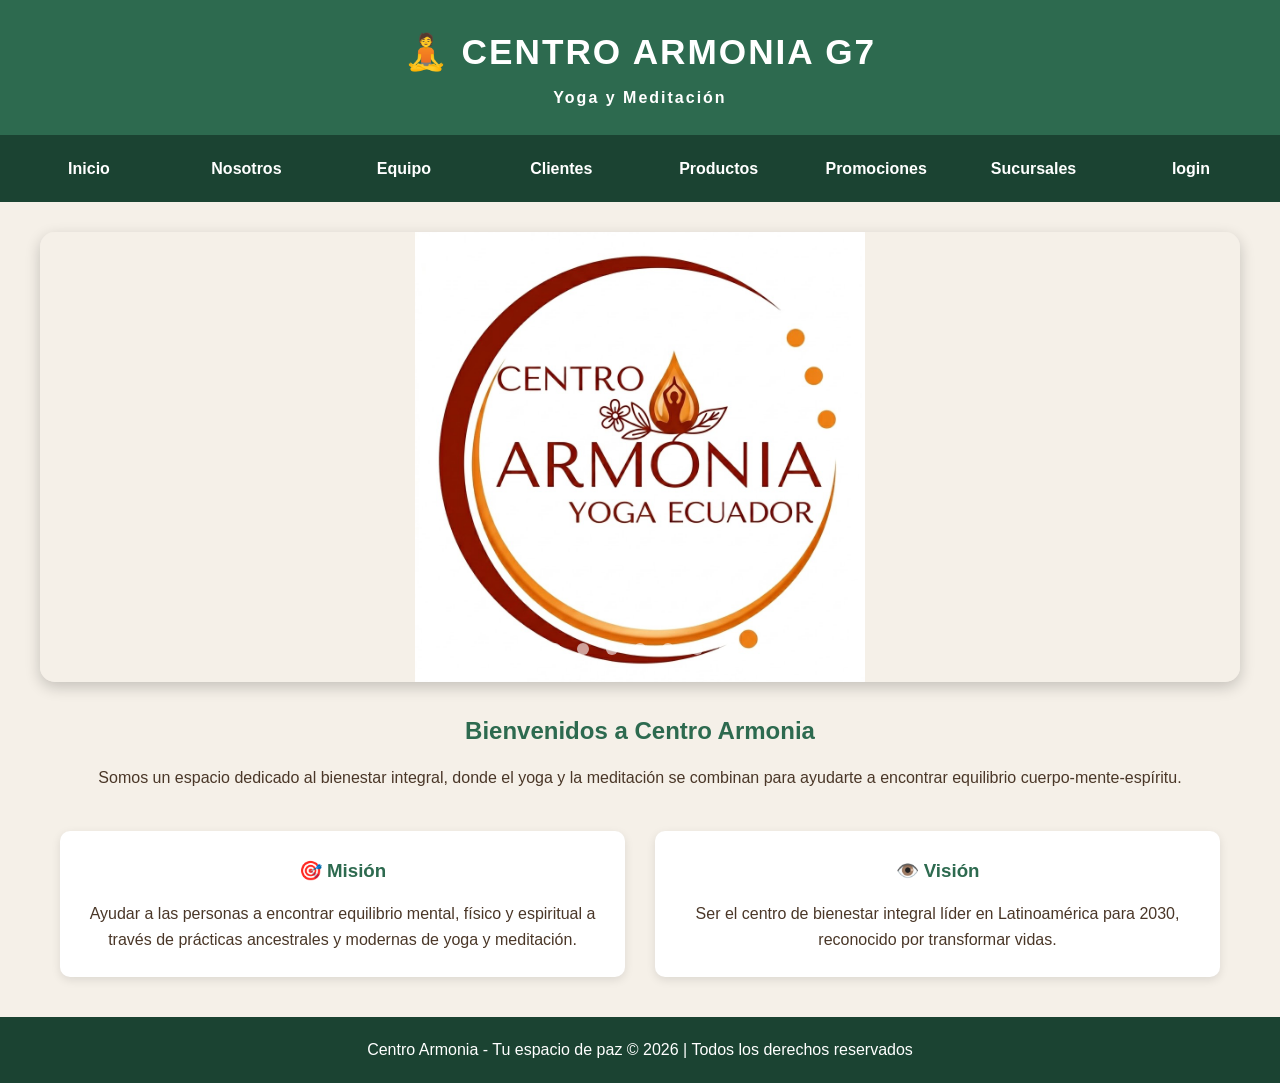
<file: S5_TPE_2_G7/index.html>
<!DOCTYPE html>
<html lang="es">
<head>
    <meta charset="UTF-8">
    <meta name="viewport" content="width=device-width, initial-scale=1.0">
    <title>Centro Armonia G7 - Yoga y Meditación</title>
    <link rel="stylesheet" href="style.css">
</head>
<body>
    <header>
        <div class="logo">
            🧘 CENTRO ARMONIA G7
            <span>Yoga y Meditación</span>
        </div>
    </header>
    
    <nav>
        <a href="index.html">Inicio</a>
        <a href="index.html">Nosotros</a>
        <a href="index.html">Equipo</a>
        <a href="index.html">Clientes</a>
        <a href="productos.html">Productos</a>
        <a href="promociones.html">Promociones</a>
        <a href="sucursales.html">Sucursales</a>
        <a href="index.html">login</a>
    </nav>
    <!-- CARRUSEL DE 7 IMÁGENES -->
<div class="carousel">
    <input type="radio" name="carousel" id="carousel-1">
    <input type="radio" name="carousel" id="carousel-2">
    <input type="radio" name="carousel" id="carousel-3">
    <input type="radio" name="carousel" id="carousel-4">
    <input type="radio" name="carousel" id="carousel-5">
    <input type="radio" name="carousel" id="carousel-6">
    <input type="radio" name="carousel" id="carousel-7">
    
    <div class="carousel-container">
        <div class="carousel-slides">
            <div class="carousel-slide">
                <img src="imagenes/carousel-1.png" alt="Yoga 1">
            </div>
            <div class="carousel-slide">
                <img src="imagenes/carousel-2.jpg" alt="Yoga 2">
            </div>
            <div class="carousel-slide">
                <img src="imagenes/carousel-3.jpg" alt="Yoga 3">
            </div>
            <div class="carousel-slide">
                <img src="imagenes/carousel-4.jpg" alt="Yoga 4">
            </div>
            <div class="carousel-slide">
                <img src="imagenes/carousel-5.jpg" alt="Yoga 5">
            </div>
            <div class="carousel-slide">
                <img src="imagenes/carousel-6.jpg" alt="Yoga 6">
            </div>
            <div class="carousel-slide">
                <img src="imagenes/carousel-7.jpg" alt="Yoga 7">
            </div>
        </div>
    </div>
    
        
    <!-- PUNTOS DE NAVEGACIÓN -->
    <div class="carousel-nav">
        <label for="carousel-1"></label>
        <label for="carousel-2"></label>
        <label for="carousel-3"></label>
        <label for="carousel-4"></label>
        <label for="carousel-5"></label>
        <label for="carousel-6"></label>
        <label for="carousel-7"></label>
    </div>
</div>
        
    <div class="container">
        <div class="welcome">
            <h2>Bienvenidos a Centro Armonia</h2>
            <p>Somos un espacio dedicado al bienestar integral, donde el yoga y la meditación se combinan para ayudarte a encontrar equilibrio cuerpo-mente-espíritu.</p>
        </div>
        
        <div class="mision-vision">
            <div class="mv-card">
                <h3>🎯 Misión</h3>
                <p>Ayudar a las personas a encontrar equilibrio mental, físico y espiritual a través de prácticas ancestrales y modernas de yoga y meditación.</p>
            </div>
            <div class="mv-card">
                <h3>👁️ Visión</h3>
                <p>Ser el centro de bienestar integral líder en Latinoamérica para 2030, reconocido por transformar vidas.</p>
            </div>
            
        </div>
    </div>
    
    <footer>
        <p>Centro Armonia - Tu espacio de paz © 2026 | Todos los derechos reservados</p>
    </footer>
</body>
</html>
</file>
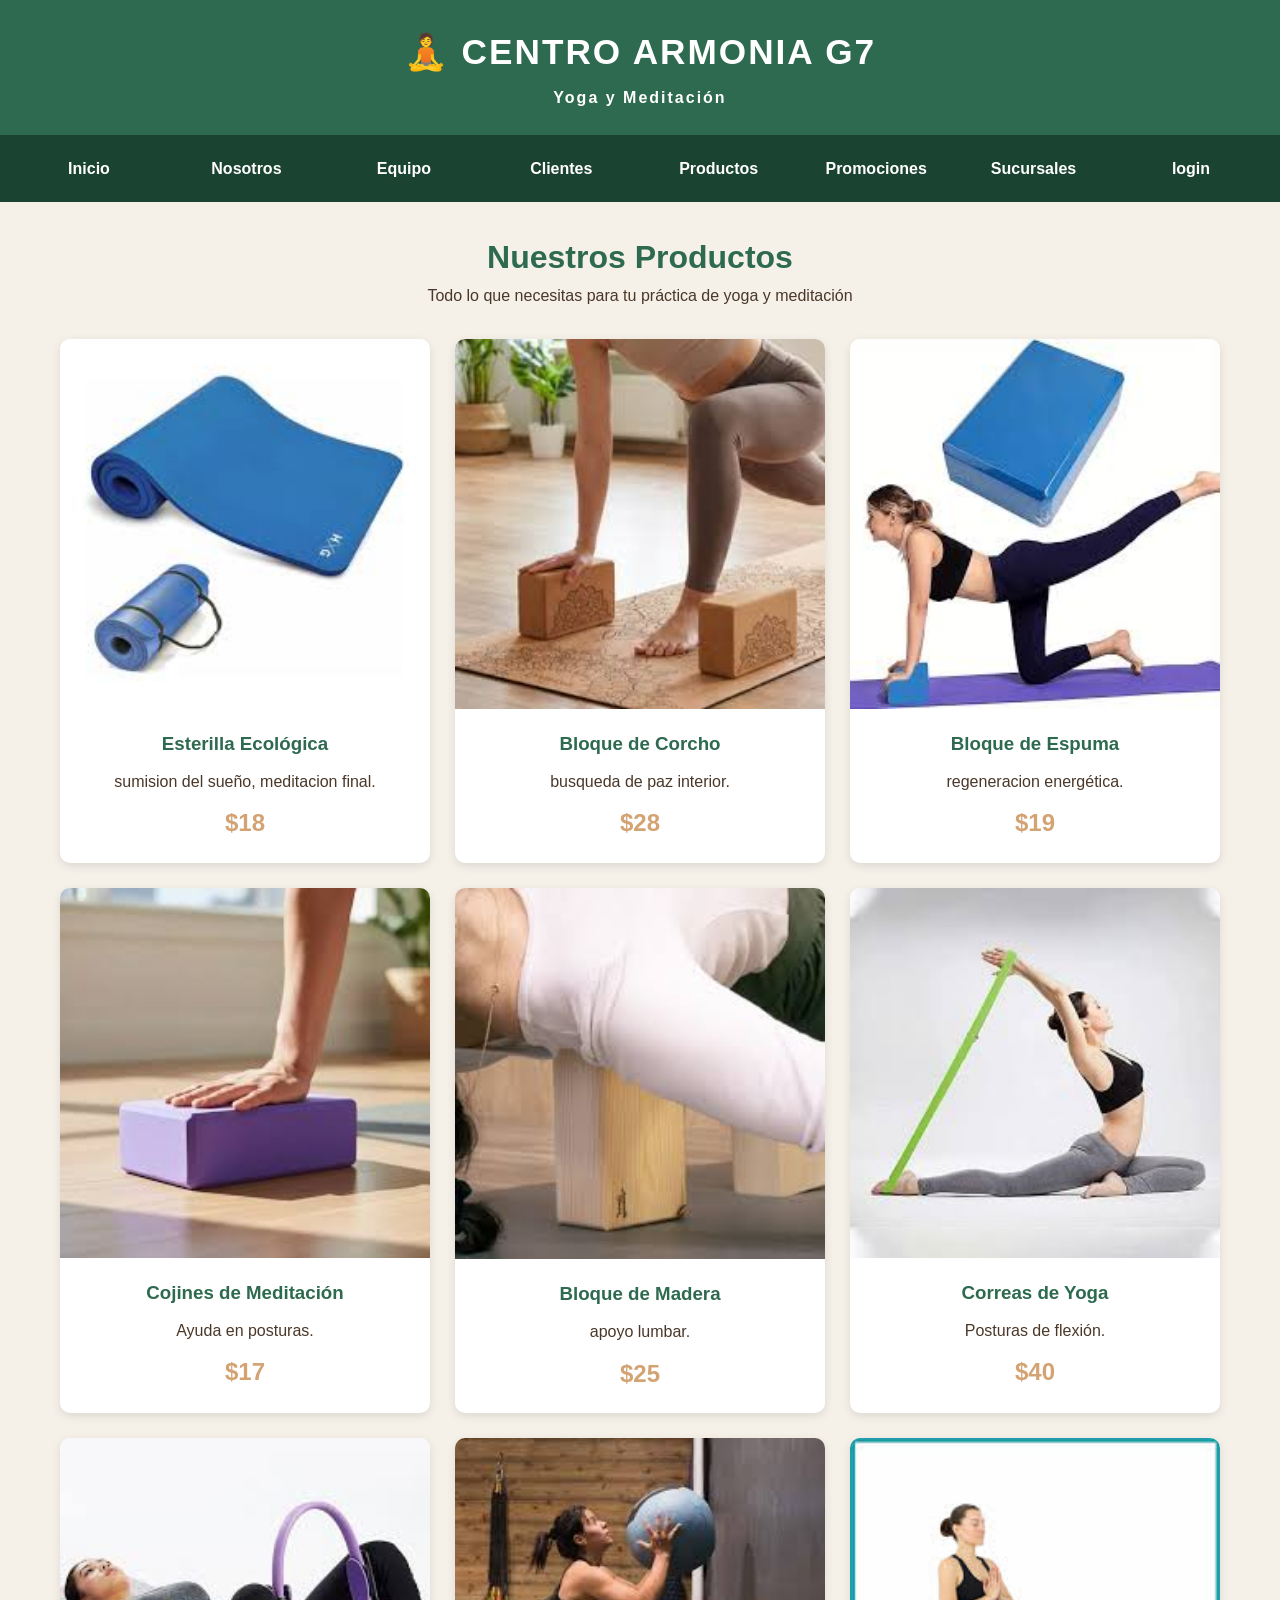
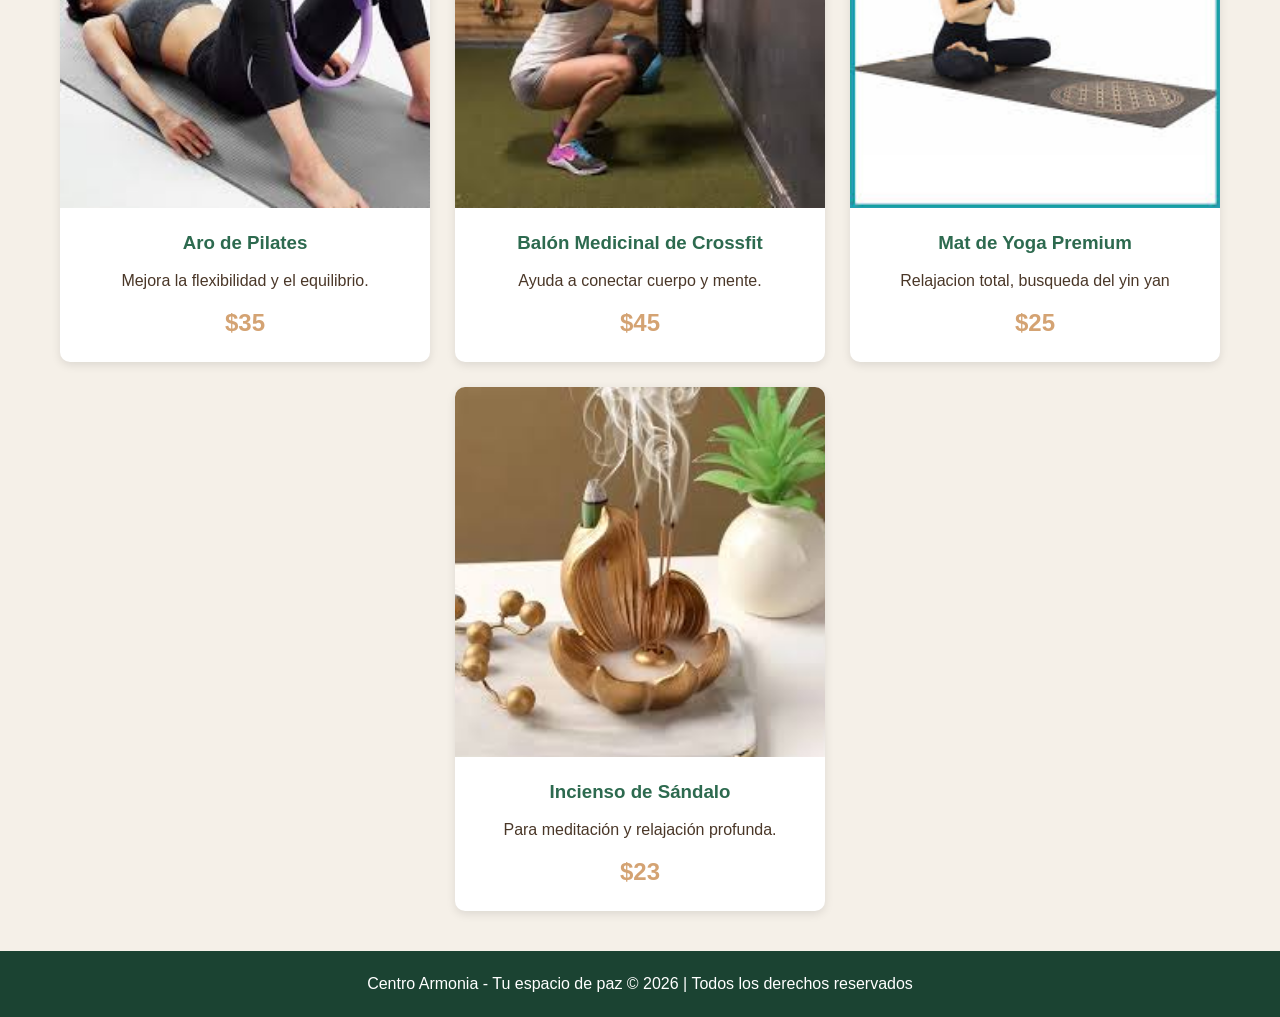
<file: S5_TPE_2_G7/productos.html>
<!DOCTYPE html>
<html lang="es">
<head>
    <meta charset="UTF-8">
    <meta name="viewport" content="width=device-width, initial-scale=1.0">
    <title>Productos - Centro Armonia</title>
    <link rel="stylesheet" href="style.css">
</head>
<body>
    <header>
        <div class="logo">
            🧘 CENTRO ARMONIA G7
            <span>Yoga y Meditación</span>
        </div>
    </header>
    
    <nav>
        <a href="index.html">Inicio</a>
        <a href="index.html">Nosotros</a>
        <a href="index.html">Equipo</a>
        <a href="index.html">Clientes</a>
        <a href="productos.html">Productos</a>
        <a href="promociones.html">Promociones</a>
        <a href="sucursales.html">Sucursales</a>
        <a href="index.html">login</a>
    </nav>
    
    <div class="container">
        <h1 style="text-align: center; color: #2D6A4F;">Nuestros Productos</h1>
        <p style="text-align: center; margin-bottom: 30px;">Todo lo que necesitas para tu práctica de yoga y meditación</p>
        
        <div class="grid-productos">
            <div class="producto-card">
                <img src="imagenes/esterilla.jpg" alt="Esterilla de yoga">
                <div class="producto-info">
                    <h3>Esterilla Ecológica</h3>
                    <p>sumision del sueño, meditacion final.</p>
                    <div class="precio">$18</div>
                </div>
            </div>

            <div class="producto-card">
                <img src="imagenes/bloque_1.jpg" alt="Bloque de corcho">
                <div class="producto-info">
                    <h3>Bloque de Corcho</h3>
                    <p>busqueda de paz interior.</p>
                    <div class="precio">$28</div>
                </div>
            </div>

            <div class="producto-card">
                <img src="imagenes/bloque_2.jpg" alt="Bloque de espuma">
                <div class="producto-info">
                    <h3>Bloque de Espuma</h3>
                    <p>regeneracion energética.</p>
                    <div class="precio">$19</div>
                </div>
            </div>

            <div class="producto-card">
                <img src="imagenes/bloque_3.jpg" alt="Bloque de yoga">
                <div class="producto-info">
                    <h3>Cojines de Meditación</h3>
                    <p>Ayuda en posturas.</p>
                    <div class="precio">$17</div>
                </div>
            </div>

            <div class="producto-card">
                <img src="imagenes/bloque_4.jpg" alt="Bloque de madera">
                <div class="producto-info">
                    <h3>Bloque de Madera</h3>
                    <p>apoyo lumbar.</p>
                    <div class="precio">$25</div>
                </div>
            </div>

            <div class="producto-card">
                <img src="imagenes/correas.jpg" alt="Correas de yoga">
                <div class="producto-info">
                    <h3>Correas de Yoga</h3>
                    <p>Posturas de flexión.</p>
                    <div class="precio">$40</div>
                </div>
            </div>

            <div class="producto-card">
                <img src="imagenes/aro.jpg" alt="Aro de pilates">
                <div class="producto-info">
                    <h3>Aro de Pilates</h3>
                    <p>Mejora la flexibilidad y el equilibrio.</p>
                    <div class="precio">$35</div>
                </div>
            </div>
            
            <div class="producto-card">
                <img src="imagenes/balón.jpg" alt="Balón medicinal de crossfit">
                <div class="producto-info">
                    <h3>Balón Medicinal de Crossfit</h3>
                    <p>Ayuda a conectar cuerpo y mente.</p>
                    <div class="precio">$45</div>
                </div>
            </div>

            <div class="producto-card">
                <img src="imagenes/mat.jpg" alt="Mat de yoga">
                <div class="producto-info">
                    <h3>Mat de Yoga Premium</h3>
                    <p>Relajacion total, busqueda del yin yan</p>
                    <div class="precio">$25</div>
                </div>
            </div>
            
            <div class="producto-card ultimo-producto">
                <img src="imagenes/incienso.jpg" alt="Incienso">
                <div class="producto-info">
                    <h3>Incienso de Sándalo</h3>
                    <p>Para meditación y relajación profunda.</p>                   
                  <div class="precio">$23</div>
                </div>
            </div>
            
        </div>
    </div>
    
    <footer>
        <p>Centro Armonia - Tu espacio de paz © 2026 | Todos los derechos reservados</p>
    </footer>
</body>
</html>
</file>
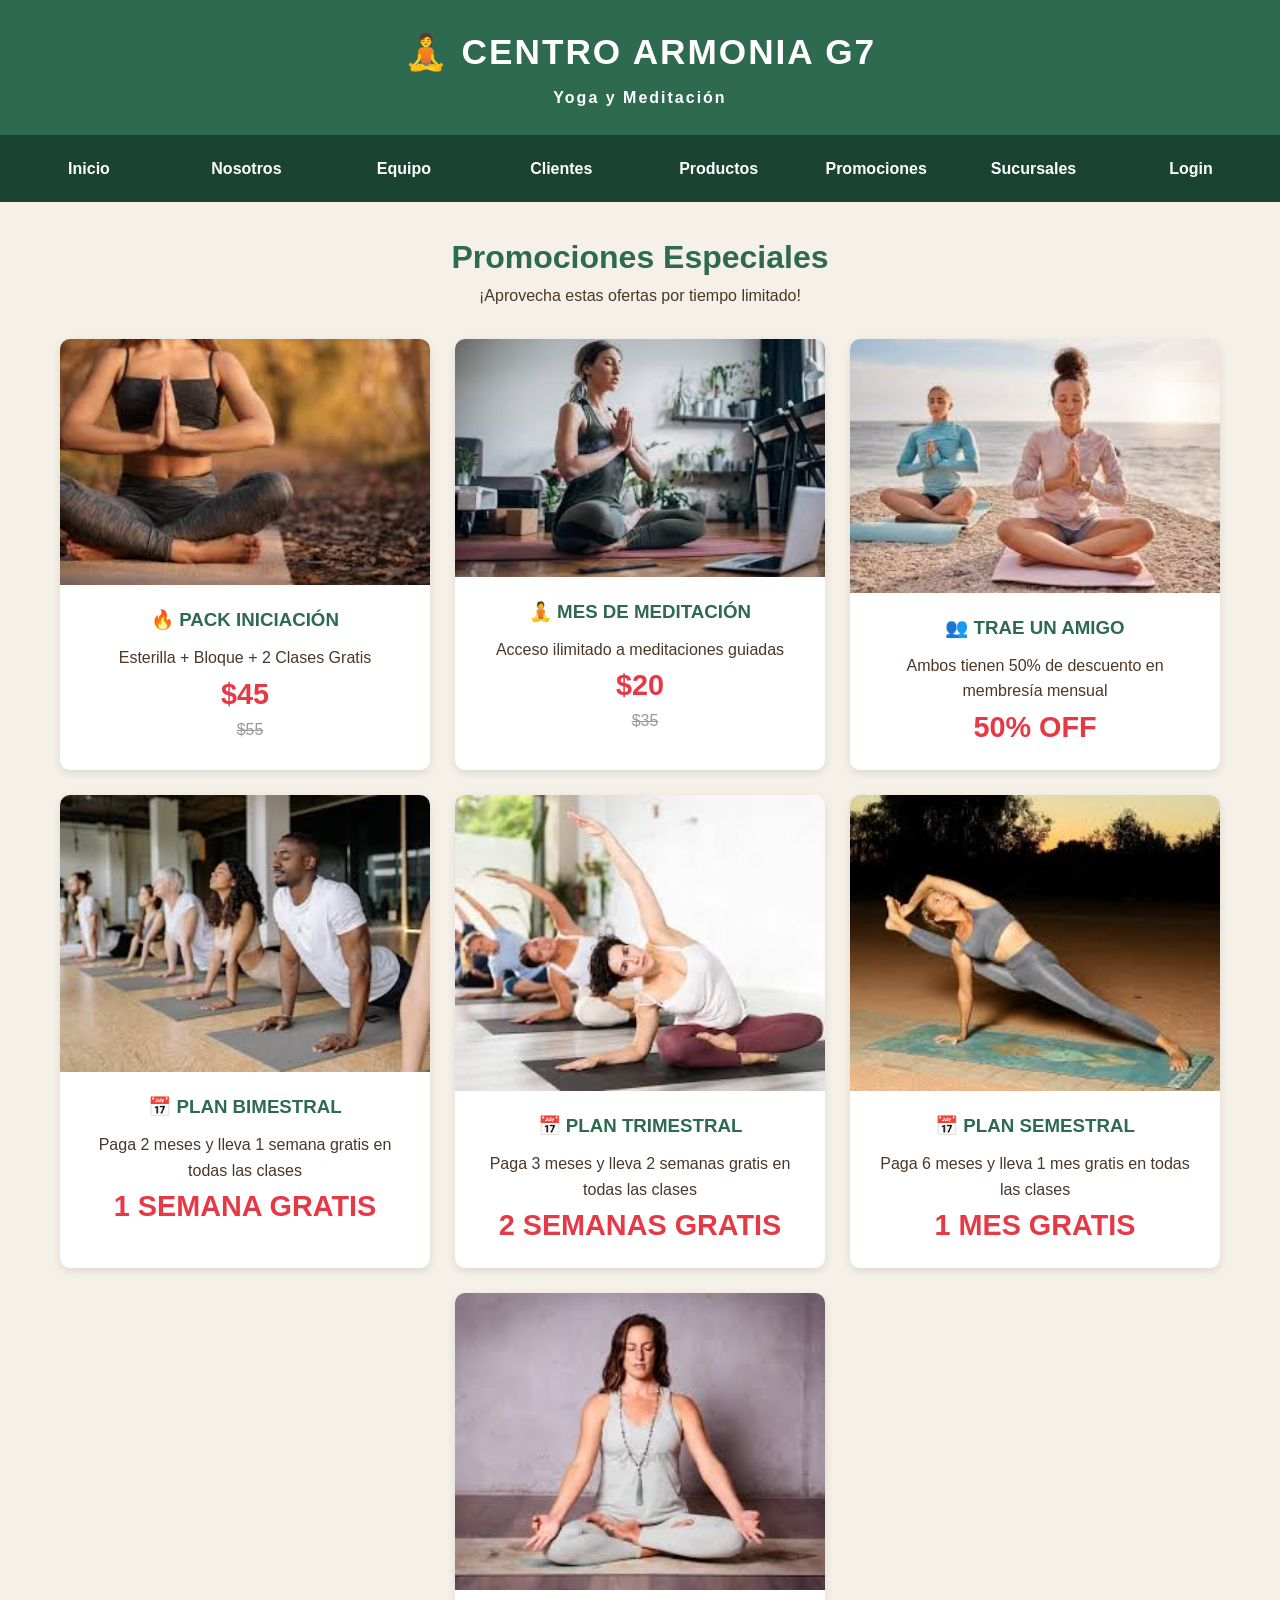
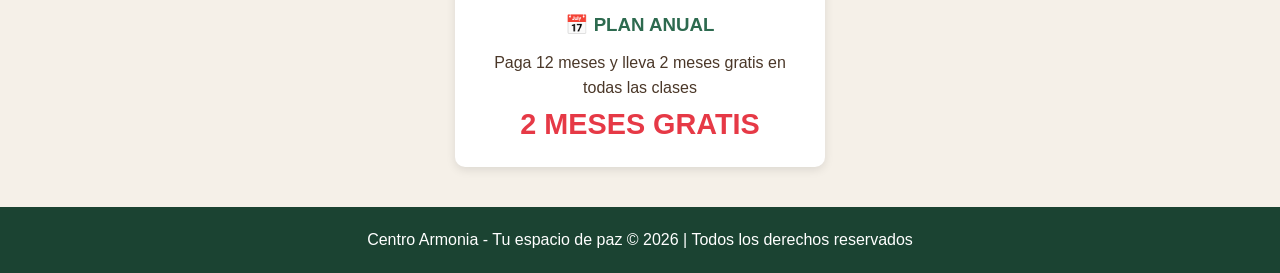
<file: S5_TPE_2_G7/promociones.html>
<!DOCTYPE html>
<html lang="es">
<head>
    <meta charset="UTF-8">
    <meta name="viewport" content="width=device-width, initial-scale=1.0">
    <title>Promociones - Centro Armonia</title>
    <link rel="stylesheet" href="style.css">
</head>
<body>
    <header>
        <div class="logo">
            🧘 CENTRO ARMONIA G7
            <span>Yoga y Meditación</span>
        </div>
    </header>
    
    <nav>
        <a href="index.html">Inicio</a>
        <a href="index.html">Nosotros</a>
        <a href="index.html">Equipo</a>
        <a href="index.html">Clientes</a>
        <a href="productos.html">Productos</a>
        <a href="promociones.html">Promociones</a>
        <a href="sucursales.html">Sucursales</a>
        <a href="index.html">Login</a>
    </nav>
    
    <div class="container">
        <h1 style="text-align: center; color: #2D6A4F;">Promociones Especiales</h1>
        <p style="text-align: center; margin-bottom: 30px;">¡Aprovecha estas ofertas por tiempo limitado!</p>
        
        <div class="grid-promociones">
            <div class="promo-card">
                <img src="imagenes/pack-iniciacion.jpg" alt="Pack Iniciación">
                <div class="promo-info">
                    <h3>🔥 PACK INICIACIÓN</h3>
                    <p>Esterilla + Bloque + 2 Clases Gratis</p>
                    <div class="precio-oferta">$45</div>
                    <div class="precio-anterior">$55</div>
                </div>
            </div>
            
            <div class="promo-card">
                <img src="imagenes/meditacion.jpg" alt="Mes de meditación">
                <div class="promo-info">
                    <h3>🧘 MES DE MEDITACIÓN</h3>
                    <p>Acceso ilimitado a meditaciones guiadas</p>
                    <div class="precio-oferta">$20</div>
                    <div class="precio-anterior">$35</div>
                </div>
            </div>
            
            <div class="promo-card">
                <img src="imagenes/amigos.jpg" alt="Trae un amigo">
                <div class="promo-info">
                    <h3>👥 TRAE UN AMIGO</h3>
                    <p>Ambos tienen 50% de descuento en membresía mensual</p>
                    <div class="precio-oferta">50% OFF</div>
                </div>
            </div>
            
            <div class="promo-card">
                <img src="imagenes/plan-bimestral.jpg" alt="Plan bimestral">
                <div class="promo-info">
                    <h3>📅 PLAN BIMESTRAL</h3>
                    <p>Paga 2 meses y lleva 1 semana gratis en todas las clases</p>
                    <div class="precio-oferta">1 SEMANA GRATIS</div>
                </div>
            </div>

            <div class="promo-card">
                <img src="imagenes/plan-trimestral.jpg" alt="Plan trimestral">
                <div class="promo-info">
                    <h3>📅 PLAN TRIMESTRAL</h3>
                    <p>Paga 3 meses y lleva 2 semanas gratis en todas las clases</p>
                    <div class="precio-oferta">2 SEMANAS GRATIS</div>
                </div>
            </div>

            <div class="promo-card">
                <img src="imagenes/plan-semestral.jpg" alt="Plan semestral">
                <div class="promo-info">
                    <h3>📅 PLAN SEMESTRAL</h3>
                    <p>Paga 6 meses y lleva 1 mes gratis en todas las clases</p>
                    <div class="precio-oferta">1 MES GRATIS</div>
                </div>
            </div>

            <div class="promo-card ultima-promo">
                <img src="imagenes/plan-anual.jpg" alt="Plan anual">
                <div class="promo-info">
                    <h3>📅 PLAN ANUAL</h3>
                    <p>Paga 12 meses y lleva 2 meses gratis en todas las clases</p>
                    <div class="precio-oferta">2 MESES GRATIS</div>
                </div>
            </div>
        </div>
    </div>
    
    <footer>
        <p>Centro Armonia - Tu espacio de paz © 2026 | Todos los derechos reservados</p>
    </footer>
</body>
</html>
</file>
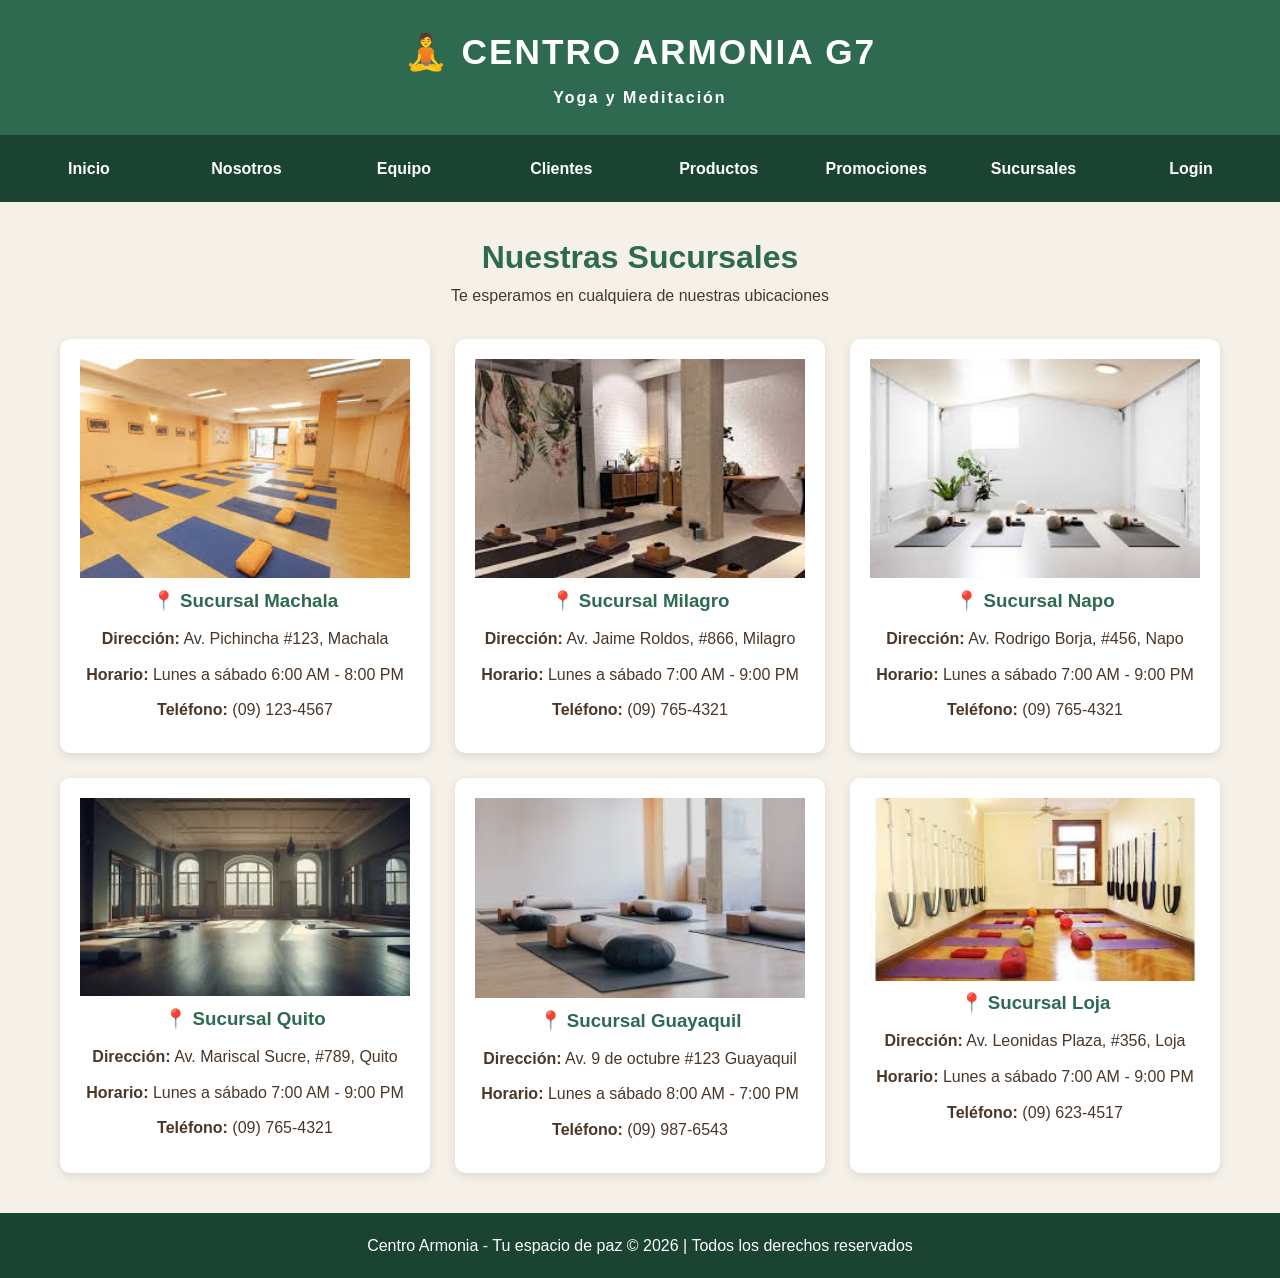
<file: S5_TPE_2_G7/sucursales.html>
<!DOCTYPE html>
<html lang="es">
<head>
    <meta charset="UTF-8">
    <meta name="viewport" content="width=device-width, initial-scale=1.0">
    <title>Sucursales - Centro Armonia</title>
    <link rel="stylesheet" href="style.css">
</head>
<body>
    <header>
        <div class="logo">
            🧘 CENTRO ARMONIA G7
            <span>Yoga y Meditación</span>
        </div>
    </header>
    
    <nav>
        <a href="index.html">Inicio</a>
        <a href="index.html">Nosotros</a>
        <a href="index.html">Equipo</a>
        <a href="index.html">Clientes</a>
        <a href="productos.html">Productos</a>
        <a href="promociones.html">Promociones</a>
        <a href="sucursales.html">Sucursales</a>
        <a href="index.html">Login</a>
    </nav>
    
    <div class="container">
        <h1 style="text-align: center; color: #2D6A4F;">Nuestras Sucursales</h1>
        <p style="text-align: center; margin-bottom: 30px;">Te esperamos en cualquiera de nuestras ubicaciones</p>
        
        <div class="sucursales-grid">
            <div class="sucursal-card">
                <div class="sucursal-info">
                    <img src="imagenes/suc_1.jpg" alt="Suc_1">
                    <h3>📍 Sucursal Machala</h3>
                    <p><strong>Dirección:</strong> Av. Pichincha #123, Machala</p>
                    <p><strong>Horario:</strong> Lunes a sábado 6:00 AM - 8:00 PM</p>
                    <p><strong>Teléfono:</strong> (09) 123-4567</p>
                </div>
            </div>

            <div class="sucursal-card">
                <div class="sucursal-info">
                    <img src="imagenes/suc_2.jpg" alt="Suc_2">
                    <h3>📍 Sucursal Milagro</h3>
                    <p><strong>Dirección:</strong> Av. Jaime Roldos, #866, Milagro</p>
                    <p><strong>Horario:</strong> Lunes a sábado 7:00 AM - 9:00 PM</p>
                    <p><strong>Teléfono:</strong> (09) 765-4321</p>
                </div>
            </div>

            <div class="sucursal-card">
                <div class="sucursal-info">
                    <img src="imagenes/suc_3.jpg" alt="Suc_3">
                    <h3>📍 Sucursal Napo</h3>
                    <p><strong>Dirección:</strong> Av. Rodrigo Borja, #456, Napo</p>
                    <p><strong>Horario:</strong> Lunes a sábado 7:00 AM - 9:00 PM</p>
                    <p><strong>Teléfono:</strong> (09) 765-4321</p>
                </div>
            </div>
            
            <div class="sucursal-card">
                <div class="sucursal-info">
                    <img src="imagenes/suc_4.jpg" alt="Suc_4">
                    <h3>📍 Sucursal Quito</h3>
                    <p><strong>Dirección:</strong> Av. Mariscal Sucre, #789, Quito</p>
                    <p><strong>Horario:</strong> Lunes a sábado 7:00 AM - 9:00 PM</p>
                    <p><strong>Teléfono:</strong> (09) 765-4321</p>
                </div>
            </div>
            
            <div class="sucursal-card">
                <div class="sucursal-info">
                    <img src="imagenes/suc_5.jpg" alt="Suc_5">
                    <h3>📍 Sucursal Guayaquil</h3>
                    <p><strong>Dirección:</strong> Av. 9 de octubre #123 Guayaquil</p>
                    <p><strong>Horario:</strong> Lunes a sábado 8:00 AM - 7:00 PM</p>
                    <p><strong>Teléfono:</strong> (09) 987-6543</p>
                </div>
            </div>

            <div class="sucursal-card ultima promo">
                <div class="sucursal-info">
                    <img src="imagenes/suc_6.jpg" alt="Suc_6">
                    <h3>📍 Sucursal Loja</h3>
                    <p><strong>Dirección:</strong> Av. Leonidas Plaza, #356, Loja</p>
                    <p><strong>Horario:</strong> Lunes a sábado 7:00 AM - 9:00 PM</p>
                    <p><strong>Teléfono:</strong> (09) 623-4517</p>
                </div>
            </div>
        </div>
    </div>
    
    <footer>
        <p>Centro Armonia - Tu espacio de paz © 2026 | Todos los derechos reservados</p>
    </footer>
</body>
</html>
</file>
<file: S5_TPE_2_G7/style.css>
* {
    margin: 0;
    padding: 0;
    box-sizing: border-box;
}

body {
    font-family: 'Segoe UI', Tahoma, Geneva, Verdana, sans-serif;
    background-color: #F5F0E8;
    color: #4A3728;
    line-height: 1.6;
}

/* HEADER */
header {
    background-color: #2D6A4F;
    padding: 1.5rem 0;
    text-align: center;
    color: white;
}

.logo {
    font-size: 2.2rem;
    font-weight: bold;
    letter-spacing: 2px;
}

.logo span {
    font-size: 1rem;
    display: block;
    margin-top: 5px;
}

/* NAVEGACIÓN - Menú horizontal con 8 botones */
nav {
    background-color: #1B4332;
    padding: 0.8rem;
    display: grid;
    grid-template-columns: repeat(8, 1fr);
    gap: 5px;
    text-align: center;
}

nav a {
    color: white;
    text-decoration: none;
    font-weight: bold;
    padding: 8px 5px;
    transition: all 0.3s;
    text-align: center;
    white-space: nowrap;
}

nav a:hover {
    background-color: #40916C;
    border-radius: 5px;
}

/* CONTENEDOR PRINCIPAL */
.container {
    max-width: 1200px;
    margin: 30px auto;
    padding: 0 20px;
}

/* BANNER PRINCIPAL */
.banner {
    width: 100%;
    height: 400px;
    background-image: url('imagenes/yoga-banner.jpg');
    background-size: cover;
    background-position: center;
    border-radius: 15px;
    margin-bottom: 30px;
    display: flex;
    align-items: center;
    justify-content: center;
    color: white;
    text-shadow: 2px 2px 4px rgba(0,0,0,0.5);
}

.banner h1 {
    font-size: 3rem;
    background-color: rgba(0,0,0,0.5);
    padding: 20px;
    border-radius: 10px;
}

/* SECCIÓN DE BIENVENIDA */
.welcome {
    text-align: center;
    margin-bottom: 40px;
}

.welcome h2 {
    color: #2D6A4F;
    margin-bottom: 15px;
}

/* MISIÓN Y VISIÓN */
.mision-vision {
    display: flex;
    gap: 30px;
    margin-bottom: 40px;
}

.mv-card {
    flex: 1;
    background-color: white;
    padding: 25px;
    border-radius: 10px;
    box-shadow: 0 3px 10px rgba(0,0,0,0.1);
    text-align: center;
}

.mv-card h3 {
    color: #2D6A4F;
    margin-bottom: 15px;
}

/* ============================================ */
/* CONFIGURACIÓN UNIFICADA PARA TODOS LOS GRIDS */
/* ============================================ */

/* Esta configuración aplica a: Productos, Promociones y Sucursales */
.grid-productos,
.grid-promociones,
.sucursales-grid {
    display: grid;
    grid-template-columns: repeat(3, minmax(280px, 1fr));
    gap: 25px;
    justify-content: center;  
    justify-items: center;
    align-items: center;
    width: 100%;
    max-width: 3500px;
}
.promo-card.ultima-promo,
.sucursal-card.ultima-sucursal,
.producto-card.ultimo-producto {
    grid-column: 2 / 3
}



/* ============================================ */
/* TARJETAS UNIFICADAS (mismo estilo para todos) */
/* ============================================ */

.producto-card,
.promo-card,
.sucursal-card {
    background-color: white;
    border-radius: 10px;
    overflow: hidden;
    box-shadow: 0 3px 10px rgba(0,0,0,0.1);
    transition: transform 0.3s;
    text-align: center;
    width: 100%;   
    height: 100%;
    display: flex;
    flex-direction: column;
    max-width: 100%;       
}

.producto-card:hover,
.promo-card:hover,
.sucursal-card:hover {
    transform: translateY(-5px);
}

/* Imágenes - igual para todos */
.producto-card img,
.promo-card img,
.sucursal-card img {
    width: 100%;
    height: auto;
    object-fit: contain;
}

/* Para sucursales*/
.sucursal-card {
    text-align: center;
}

/* Información de tarjetas */
.producto-info,
.promo-info,
.sucursal-info {
    padding: 20px;
}

.producto-info h3,
.promo-info h3,
.sucursal-info h3 {
    color: #2D6A4F;
    margin-bottom: 10px;
}

/* Precios */
.precio {
    font-size: 1.5rem;
    color: #D4A373;
    font-weight: bold;
    margin-top: 10px;
}

.precio-oferta {
    font-size: 1.8rem;
    color: #E63946;
    font-weight: bold;
}

.precio-anterior {
    text-decoration: line-through;
    color: #999;
    font-size: 1rem;
    margin-left: 10px;
}

/* Información de sucursales */
.sucursal-info p {
    margin: 10px 0;
}

/* FOOTER */
footer {
    background-color: #1B4332;
    color: white;
    text-align: center;
    padding: 20px;
    margin-top: 40px;
}
/* ============================================ */
/* CARRUSEL DE 7 IMÁGENES - FLECHAS PROGRESIVAS */
/* ============================================ */

.carousel {
    position: relative;
    max-width: 1200px;
    margin: 30px auto;
    overflow: hidden;
    border-radius: 15px;
    box-shadow: 0 5px 15px rgba(0,0,0,0.2);
    background-color: #F5F0E8;
}

/* Ocultar radio buttons */
.carousel input {
    display: none;
}

/* Contenedor con desbordamiento oculto */
.carousel-container {
    overflow: hidden;
}

/* Contenedor de diapositivas - ancho para 7 imágenes */
.carousel-slides {
    display: flex;
    width: 700%;
    transition: transform 0.5s ease-in-out;
    animation: carousel-auto 21s infinite;
}

/* Cada diapositiva ocupa 1/7 del ancho total */
.carousel-slide {
    width: 14.2857%;
    flex-shrink: 0;
}

.carousel-slide img {
    width: 100%;
    height: 450px;
    object-fit: contain;
    background-color: #F5F0E8;
    display: block;
}

/* ============================================ */
/* FLECHAS DE NAVEGACIÓN */
/* ============================================ */

.carousel-arrows {
    position: absolute;
    top: 50%;
    left: 0;
    right: 0;
    transform: translateY(-50%);
    display: flex;
    justify-content: space-between;
    padding: 0 15px;
    z-index: 20;
}

.arrow {
    background-color: rgba(0,0,0,0.5);
    color: white;
    width: 45px;
    height: 45px;
    border-radius: 50%;
    display: flex;
    align-items: center;
    justify-content: center;
    cursor: pointer;
    font-size: 24px;
    font-weight: bold;
    transition: all 0.3s ease;
    backdrop-filter: blur(2px);
}

.arrow:hover {
    background-color: #2D6A4F;
    transform: scale(1.1);
}

/* ============================================ */
/* PUNTOS DE NAVEGACIÓN */
/* ============================================ */

.carousel-nav {
    position: absolute;
    bottom: 20px;
    left: 0;
    right: 0;
    text-align: center;
    z-index: 20;
}

.carousel-nav label {
    display: inline-block;
    width: 12px;
    height: 12px;
    background-color: rgba(255,255,255,0.6);
    border-radius: 50%;
    margin: 0 6px;
    cursor: pointer;
    transition: all 0.3s ease;
}

.carousel-nav label:hover {
    background-color: #2D6A4F;
    transform: scale(1.3);
}

/* ============================================ */
/* ANIMACIÓN AUTO-DESPLAZAMIENTO (21 segundos) */
/* ============================================ */

@keyframes carousel-auto {
    0%, 12% { transform: translateX(0%); }
    14%, 26% { transform: translateX(-14.2857%); }
    28%, 40% { transform: translateX(-28.5714%); }
    42%, 54% { transform: translateX(-42.8571%); }
    56%, 68% { transform: translateX(-57.1428%); }
    70%, 82% { transform: translateX(-71.4285%); }
    84%, 100% { transform: translateX(-85.7142%); }
}

/* ============================================ */
/* CONTROL MANUAL - Detiene animación */
/* ============================================ */

#carousel-1:checked ~ .carousel-container .carousel-slides {
    animation: none;
    transform: translateX(0%);
}

#carousel-2:checked ~ .carousel-container .carousel-slides {
    animation: none;
    transform: translateX(-14.2857%);
}

#carousel-3:checked ~ .carousel-container .carousel-slides {
    animation: none;
    transform: translateX(-28.5714%);
}

#carousel-4:checked ~ .carousel-container .carousel-slides {
    animation: none;
    transform: translateX(-42.8571%);
}

#carousel-5:checked ~ .carousel-container .carousel-slides {
    animation: none;
    transform: translateX(-57.1428%);
}

#carousel-6:checked ~ .carousel-container .carousel-slides {
    animation: none;
    transform: translateX(-71.4285%);
}

#carousel-7:checked ~ .carousel-container .carousel-slides {
    animation: none;
    transform: translateX(-85.7142%);
}

/* Color del punto activo */
#carousel-1:checked ~ .carousel-nav label[for="carousel-1"],
#carousel-2:checked ~ .carousel-nav label[for="carousel-2"],
#carousel-3:checked ~ .carousel-nav label[for="carousel-3"],
#carousel-4:checked ~ .carousel-nav label[for="carousel-4"],
#carousel-5:checked ~ .carousel-nav label[for="carousel-5"],
#carousel-6:checked ~ .carousel-nav label[for="carousel-6"],
#carousel-7:checked ~ .carousel-nav label[for="carousel-7"] {
    background-color: #2D6A4F;
    transform: scale(1.2);
}

/* ============================================ */
/* RESPONSIVE */
/* ============================================ */

@media (max-width: 768px) {
    .carousel-slide img {
        height: 280px;
    }
    
    .arrow {
        width: 35px;
        height: 35px;
        font-size: 18px;
    }
    
    .carousel-nav label {
        width: 10px;
        height: 10px;
        margin: 0 4px;
    }
}

@media (max-width: 480px) {
    .carousel-slide img {
        height: 180px;
    }
    
    .arrow {
        width: 30px;
        height: 30px;
        font-size: 14px;
    }
}
</file>
